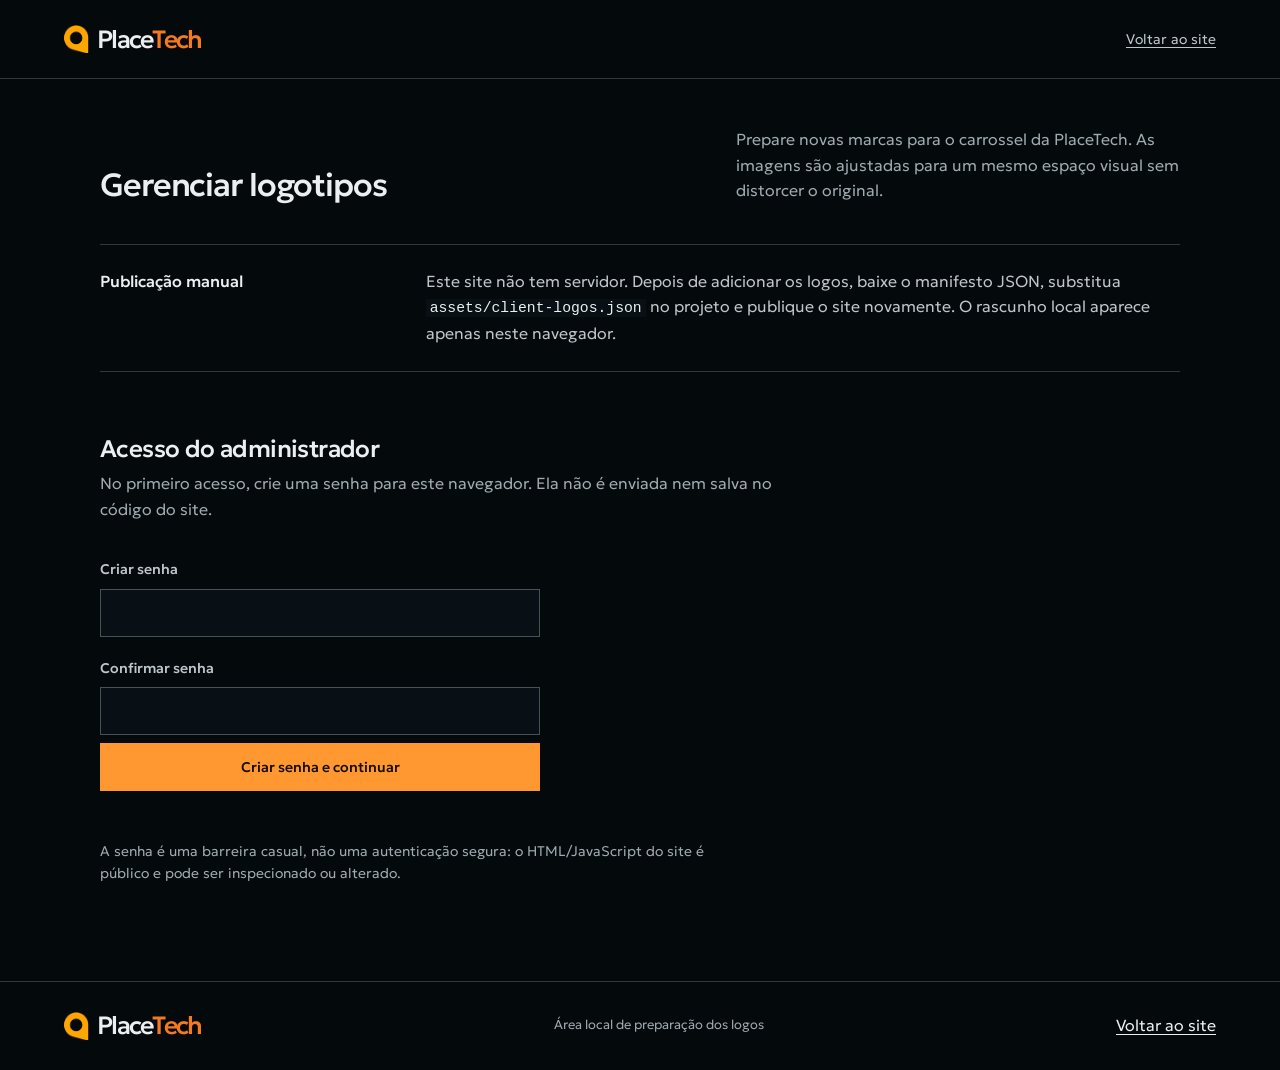
<file: admin.html>
<!doctype html>
<html lang="pt-BR">
<head>
  <meta charset="utf-8">
  <meta name="viewport" content="width=device-width, initial-scale=1">
  <meta name="theme-color" content="#101113">
  <meta name="description" content="Painel local para preparar e exportar logotipos do carrossel PlaceTech.">
  <title>Área administrativa | PlaceTech</title>
  <link rel="icon" type="image/webp" href="assets/placetech-mark.webp">
  <link rel="preconnect" href="https://fonts.googleapis.com">
  <link rel="preconnect" href="https://fonts.gstatic.com" crossorigin>
  <link href="https://fonts.googleapis.com/css2?family=Geologica:wght@300;400;500;600&display=swap" rel="stylesheet">
  <link rel="stylesheet" href="styles/admin.css">
</head>
<body>
  <a class="skip-link" href="#conteudo">Pular para o conteúdo</a>
  <header class="site-header">
    <div class="container header-inner">
      <a class="wordmark" href="index.html" aria-label="PlaceTech, voltar ao site">
        <img class="brand-mark" src="assets/placetech-mark.webp" alt="" width="435" height="495">
        <span>Place</span><strong>Tech</strong>
      </a>
      <a class="admin-return" href="index.html">Voltar ao site</a>
    </div>
  </header>

  <main class="admin-page" id="conteudo">
    <div class="container admin-shell">
      <header class="admin-intro">
        <h1>Gerenciar logotipos</h1>
        <p>Prepare novas marcas para o carrossel da PlaceTech. As imagens são ajustadas para um mesmo espaço visual sem distorcer o original.</p>
      </header>

      <aside class="admin-notice" aria-label="Limite de publicação">
        <strong>Publicação manual</strong>
        <p>Este site não tem servidor. Depois de adicionar os logos, baixe o manifesto JSON, substitua <code>assets/client-logos.json</code> no projeto e publique o site novamente. O rascunho local aparece apenas neste navegador.</p>
      </aside>

      <section class="admin-section" id="auth-section" aria-labelledby="access-title">
        <h2 id="access-title">Acesso do administrador</h2>
        <p class="admin-copy" id="access-help">No primeiro acesso, crie uma senha para este navegador. Ela não é enviada nem salva no código do site.</p>

        <form class="admin-auth-form" id="setup-form" hidden>
          <label for="setup-password">Criar senha</label>
          <input id="setup-password" name="password" type="password" minlength="8" autocomplete="new-password" required>
          <label for="setup-confirmation">Confirmar senha</label>
          <input id="setup-confirmation" name="confirmation" type="password" minlength="8" autocomplete="new-password" required>
          <button class="admin-button" type="submit">Criar senha e continuar</button>
        </form>

        <form class="admin-auth-form" id="login-form" hidden>
          <label for="login-password">Senha</label>
          <input id="login-password" name="password" type="password" autocomplete="current-password" required>
          <button class="admin-button" type="submit">Entrar no painel</button>
        </form>
        <p class="admin-status" id="auth-status" role="status" aria-live="polite"></p>
        <p class="admin-security-note">A senha é uma barreira casual, não uma autenticação segura: o HTML/JavaScript do site é público e pode ser inspecionado ou alterado.</p>
      </section>

      <section class="admin-section admin-editor" id="editor" aria-labelledby="editor-title" hidden>
        <header class="admin-editor-heading">
          <div>
            <h2 id="editor-title">Catálogo de clientes</h2>
            <p class="admin-copy">Adicione até 30 marcas. O novo logo ficará no rascunho local e no manifesto exportado.</p>
          </div>
          <p class="admin-count" id="logo-count" aria-live="polite"></p>
        </header>

        <div class="admin-columns">
          <form class="logo-form" id="logo-form">
            <h3>Adicionar logo</h3>
            <label for="logo-name">Nome da empresa</label>
            <input id="logo-name" name="name" type="text" maxlength="80" autocomplete="organization" required>
            <label for="logo-file">Arquivo da imagem</label>
            <input id="logo-file" name="logo" type="file" accept="image/png,image/jpeg,image/webp" required>
            <p class="admin-help">PNG, JPG ou WebP · até 8 MB. A imagem será ajustada para 1200 × 420 px, mantendo a proporção.</p>
            <div class="logo-preview" id="logo-preview" hidden>
              <img id="preview-image" alt="Prévia do logo selecionado" width="145" height="72">
            </div>
            <button class="admin-button" id="add-logo" type="submit">Adicionar ao catálogo</button>
          </form>

          <div class="logo-catalog">
            <h3>Logos incluídos</h3>
            <ul class="logo-list" id="logo-list" aria-label="Logos no catálogo"></ul>
          </div>
        </div>

        <div class="admin-actions">
          <button class="admin-button" id="download-manifest" type="button" disabled>Baixar manifesto JSON</button>
          <button class="admin-button admin-button-secondary" id="logout" type="button">Sair do painel</button>
        </div>
        <p class="admin-status" id="editor-status" role="status" aria-live="polite"></p>
        <details class="admin-publish-details">
          <summary>Como publicar as alterações para todos</summary>
          <p>Baixe o arquivo, coloque-o no projeto no caminho <code>assets/client-logos.json</code> e publique o site. Os logos enviados ficam incorporados ao JSON exportado; não é necessário copiar arquivos adicionais.</p>
        </details>
      </section>
    </div>
  </main>

  <footer class="site-footer">
    <div class="container footer-inner">
      <a class="wordmark" href="index.html" aria-label="PlaceTech, voltar ao site">
        <img class="brand-mark" src="assets/placetech-mark.webp" alt="" width="435" height="495">
        <span>Place</span><strong>Tech</strong>
      </a>
      <p>Área local de preparação dos logos</p>
      <a href="index.html">Voltar ao site</a>
    </div>
  </footer>
  <script src="assets/client-admin.js" defer></script>
</body>
</html>
</file>
<file: styles/admin.css>
:root {
  color-scheme: dark;
  --surface: oklch(13.5% 0.012 235);
  --surface-raised: oklch(17% 0.014 235);
  --ink: oklch(95% 0.006 230);
  --ink-soft: oklch(82% 0.012 230);
  --muted: oklch(73% 0.014 230);
  --rule: oklch(34% 0.014 235);
  --rule-strong: oklch(43% 0.016 235);
  --orange: oklch(78% 0.17 58);
  --orange-ink: oklch(17% 0.018 55);
  --focus: oklch(85% 0.16 58);
  --plate: #fff;
  --error: oklch(78% 0.14 25);
  --success: oklch(79% 0.12 150);
  --font: 'Geologica', 'Trebuchet MS', sans-serif;
  --gutter: clamp(20px, 5vw, 64px);
  --space-2xs: 4px;
  --space-xs: 8px;
  --space-sm: 12px;
  --space-md: 16px;
  --space-lg: 24px;
  --space-xl: 40px;
  --space-2xl: 64px;
  --dur-short: 220ms;
  --ease-out: cubic-bezier(0.16, 1, 0.3, 1);
}

*,
*::before,
*::after {
  box-sizing: border-box;
}

html {
  min-width: 320px;
  scroll-behavior: smooth;
}

body {
  min-width: 320px;
  margin: 0;
  background: var(--surface);
  color: var(--ink);
  font-family: var(--font);
  font-size: 16px;
  font-weight: 300;
  line-height: 1.6;
  -webkit-font-smoothing: antialiased;
  caret-color: var(--orange);
}

::selection {
  background: color-mix(in oklab, var(--orange) 35%, transparent);
}

a {
  color: inherit;
  text-underline-offset: 0.2em;
}

a:focus-visible,
button:focus-visible,
summary:focus-visible,
input:focus-visible {
  outline: 2px solid var(--focus);
  outline-offset: 3px;
}

img,
svg {
  display: block;
}

h1,
h2,
h3,
p {
  margin: 0;
}

h1,
h2,
h3 {
  font-family: var(--font);
  font-weight: 500;
  line-height: 1.15;
  overflow-wrap: break-word;
}

button,
input {
  font: inherit;
}

[hidden] {
  display: none !important;
}

.container {
  width: min(100% - var(--gutter) * 2, 1200px);
  margin-inline: auto;
}

.skip-link {
  position: absolute;
  z-index: 20;
  top: 12px;
  left: 12px;
  padding: 12px 16px;
  transform: translateY(-160%);
  background: var(--orange);
  color: var(--orange-ink);
  font-weight: 500;
}

.skip-link:focus {
  transform: translateY(0);
}

.site-header {
  position: sticky;
  z-index: 10;
  top: 0;
  border-bottom: 1px solid var(--rule);
  background: var(--surface);
}

.header-inner,
.footer-inner,
.wordmark {
  display: flex;
  align-items: center;
}

.header-inner {
  min-height: 78px;
  justify-content: space-between;
  gap: var(--space-lg);
}

.wordmark {
  flex: 0 0 auto;
  color: var(--ink);
  font-size: 25px;
  font-weight: 500;
  letter-spacing: -0.07em;
  line-height: 1;
  text-decoration: none;
}

.brand-mark {
  width: 25px;
  height: 29px;
  margin-right: var(--space-xs);
  object-fit: contain;
}

.wordmark strong {
  color: #f47a1f;
  font-weight: 500;
}

.site-footer {
  border-top: 1px solid var(--rule);
}

.footer-inner {
  min-height: 88px;
  justify-content: space-between;
  gap: var(--space-lg);
  padding-block: var(--space-md);
}

.footer-inner p {
  color: var(--muted);
  font-size: 13px;
}

.admin-page {
  min-height: calc(100vh - 166px);
  padding-block: 48px 96px;
}

.admin-shell {
  max-width: 1080px;
}

.admin-intro {
  display: grid;
  grid-template-columns: minmax(0, 0.9fr) minmax(280px, 0.7fr);
  align-items: end;
  gap: var(--space-2xl);
  padding-bottom: var(--space-xl);
}

.admin-intro h1 {
  max-width: none;
  font-size: 2rem;
  letter-spacing: -0.035em;
}

.admin-intro p,
.admin-copy {
  max-width: 65ch;
  color: var(--muted);
}

.admin-notice {
  display: grid;
  grid-template-columns: minmax(150px, 0.4fr) minmax(0, 1fr);
  gap: var(--space-lg);
  padding-block: var(--space-lg);
  border-block: 1px solid var(--rule);
}

.admin-notice strong {
  font-weight: 500;
}

.admin-notice p {
  max-width: 76ch;
  color: var(--ink-soft);
}

.admin-page code {
  padding: 1px 4px;
  background: var(--surface-raised);
  color: var(--ink);
  font-family: Consolas, "Courier New", monospace;
  font-size: 0.92em;
}

.admin-section {
  padding-top: var(--space-2xl);
}

.admin-section h2 {
  max-width: none;
  margin-bottom: var(--space-xs);
  font-size: 1.5rem;
  letter-spacing: -0.025em;
}

.admin-auth-form {
  display: grid;
  max-width: 440px;
  grid-template-columns: minmax(0, 1fr);
  gap: var(--space-xs);
  margin-top: var(--space-lg);
}

.admin-auth-form label,
.logo-form label {
  margin-top: var(--space-sm);
  color: var(--ink-soft);
  font-size: 14px;
  font-weight: 500;
}

.admin-auth-form input,
.logo-form input[type="text"],
.logo-form input[type="file"] {
  width: 100%;
  min-height: 48px;
  padding: 10px 12px;
  border: 1px solid var(--rule-strong);
  border-radius: 0;
  background: var(--surface-raised);
  color: var(--ink);
}

.admin-auth-form input:focus-visible,
.logo-form input:focus-visible {
  border-color: var(--orange);
  outline-color: var(--focus);
}

.admin-button {
  display: inline-flex;
  min-height: 48px;
  align-items: center;
  justify-content: center;
  padding: 0 var(--space-lg);
  border: 1px solid var(--orange);
  border-radius: 0;
  background: var(--orange);
  color: var(--orange-ink);
  cursor: pointer;
  font-size: 14px;
  font-weight: 500;
  transition: background-color var(--dur-short) var(--ease-out), border-color var(--dur-short) var(--ease-out);
}

.admin-button:hover:not(:disabled) {
  border-color: var(--ink);
  background: var(--ink);
  color: var(--surface);
}

.admin-button:disabled {
  cursor: not-allowed;
  opacity: 0.55;
}

.admin-button-secondary {
  border-color: var(--rule-strong);
  background: transparent;
  color: var(--ink);
}

.admin-security-note,
.admin-help {
  max-width: 72ch;
  margin-top: var(--space-md);
  color: var(--muted);
  font-size: 14px;
}

.admin-status {
  min-height: 1.5em;
  margin-top: var(--space-sm);
  color: var(--ink-soft);
  font-size: 14px;
}

.admin-status[data-state="error"] {
  color: var(--error);
}

.admin-status[data-state="success"] {
  color: var(--success);
}

.admin-editor {
  margin-top: var(--space-xl);
  border-top: 1px solid var(--rule);
}

.admin-editor-heading {
  display: flex;
  align-items: end;
  justify-content: space-between;
  gap: var(--space-lg);
}

.admin-count {
  flex: 0 0 auto;
  color: var(--muted);
  font-size: 14px;
}

.admin-columns {
  display: grid;
  grid-template-columns: minmax(260px, 0.75fr) minmax(0, 1.25fr);
  gap: var(--space-2xl);
  margin-top: var(--space-xl);
}

.logo-form,
.logo-catalog {
  min-width: 0;
}

.logo-form h3,
.logo-catalog h3 {
  max-width: none;
  margin-bottom: var(--space-md);
  font-size: 1.125rem;
  letter-spacing: -0.015em;
}

.logo-form {
  display: flex;
  align-items: stretch;
  flex-direction: column;
}

.logo-form input[type="file"] {
  min-height: 52px;
  padding: 8px;
}

.logo-form input[type="file"]::file-selector-button {
  min-height: 34px;
  margin-right: var(--space-sm);
  padding: 0 var(--space-sm);
  border: 1px solid var(--rule-strong);
  background: var(--surface);
  color: var(--ink);
  cursor: pointer;
  font: inherit;
}

.logo-preview {
  display: grid;
  min-height: 112px;
  place-items: center;
  margin-top: var(--space-md);
  border: 1px solid var(--rule);
  background: var(--plate);
}

.logo-preview img {
  width: 145px;
  height: 72px;
  object-fit: contain;
}

.logo-form .admin-button {
  margin-top: var(--space-lg);
}

.logo-list {
  margin: 0;
  padding: 0;
  border-top: 1px solid var(--rule);
  list-style: none;
}

.logo-row {
  display: grid;
  grid-template-columns: 160px minmax(0, 1fr);
  align-items: center;
  gap: var(--space-md);
  min-height: 92px;
  padding-block: var(--space-sm);
  border-bottom: 1px solid var(--rule);
}

.logo-row > img {
  width: 145px;
  height: 72px;
  padding: 6px;
  border: 1px solid #dedfdf;
  background: var(--plate);
  object-fit: contain;
}

.logo-row > div {
  display: grid;
  grid-template-columns: minmax(0, 1fr) auto;
  align-items: center;
  gap: var(--space-sm);
}

.logo-row-text {
  min-width: 0;
}

.logo-row-name {
  font-weight: 500;
}

.logo-row-source {
  display: block;
  margin-top: var(--space-2xs);
  color: var(--muted);
  font-size: 12px;
}

.logo-row-actions {
  display: flex;
  flex-wrap: wrap;
  justify-content: flex-end;
  gap: var(--space-2xs);
}

.logo-order-button {
  min-height: 36px;
  padding-inline: var(--space-xs);
  border: 1px solid var(--rule-strong);
  border-radius: 0;
  background: transparent;
  color: var(--ink);
  cursor: pointer;
  font-size: 12px;
  font-weight: 500;
}

.logo-order-button:hover:not(:disabled) {
  border-color: var(--orange);
  background: var(--orange);
  color: var(--orange-ink);
}

.logo-order-button:disabled {
  cursor: not-allowed;
  opacity: 0.45;
}

.admin-actions {
  display: flex;
  flex-wrap: wrap;
  gap: var(--space-sm);
  margin-top: var(--space-xl);
}

.admin-publish-details {
  max-width: 76ch;
  margin-top: var(--space-lg);
  border-top: 1px solid var(--rule);
  padding-top: var(--space-md);
}

.admin-publish-details summary {
  width: fit-content;
  cursor: pointer;
  font-weight: 500;
  text-underline-offset: 0.2em;
}

.admin-publish-details p {
  margin-top: var(--space-sm);
  color: var(--ink-soft);
}

.admin-return {
  color: var(--ink-soft);
  font-size: 14px;
}

.admin-return:hover {
  color: var(--orange);
}

.admin-page ~ .site-footer .footer-inner {
  justify-content: space-between;
}

@media (max-width: 52rem) {
  .admin-intro,
  .admin-notice,
  .admin-columns {
    grid-template-columns: minmax(0, 1fr);
  }

  .admin-intro {
    align-items: start;
    gap: var(--space-md);
  }

  .admin-columns {
    gap: var(--space-xl);
  }
}

@media (max-width: 36rem) {
  .admin-page {
    padding-block: var(--space-xl) var(--space-2xl);
  }

  .admin-editor-heading {
    align-items: start;
    flex-direction: column;
    gap: var(--space-xs);
  }

  .logo-row {
    grid-template-columns: 112px minmax(0, 1fr);
    gap: var(--space-sm);
  }

  .logo-row > img {
    width: 104px;
  }

  .logo-row > div {
    grid-template-columns: minmax(0, 1fr);
  }

  .admin-actions,
  .admin-page ~ .site-footer .footer-inner {
    align-items: stretch;
    flex-direction: column;
  }
}

@media (prefers-reduced-motion: reduce) {
  html {
    scroll-behavior: auto;
  }

  *,
  *::before,
  *::after {
    transition-duration: 0.01ms !important;
  }
}
</file>
